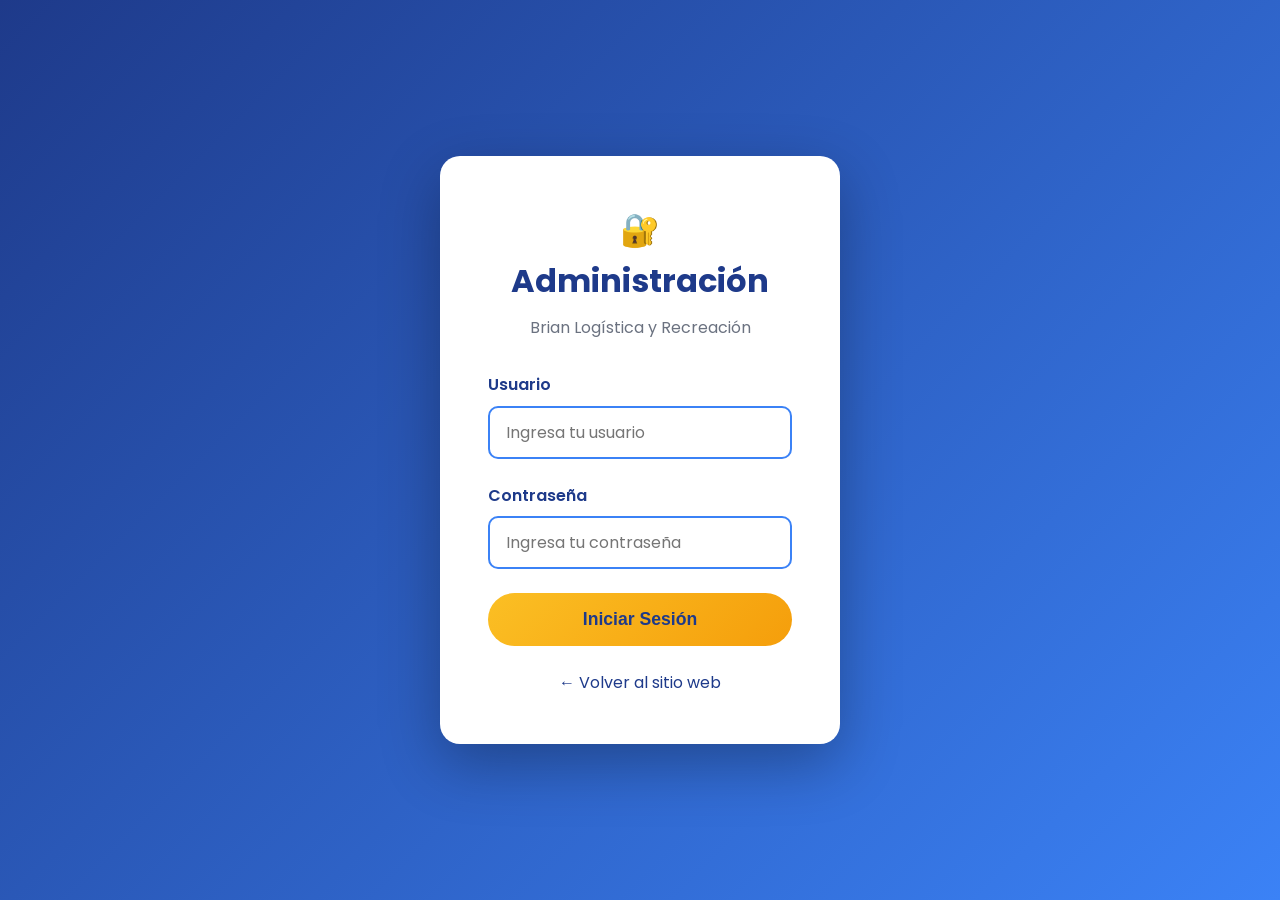
<file: admin.html>
<!DOCTYPE html>
<html lang="es">
<head>
    <meta charset="UTF-8">
    <meta name="viewport" content="width=device-width, initial-scale=1.0">
    <title>Administración - Brian Logística y Recreación</title>
    <link rel="stylesheet" href="css/style.css">
    <link href="https://fonts.googleapis.com/css2?family=Poppins:wght@300;400;600;700;800&display=swap" rel="stylesheet">
    <style>
        .admin-login-container {
            min-height: 100vh;
            display: flex;
            align-items: center;
            justify-content: center;
            background: linear-gradient(135deg, var(--azul-principal) 0%, var(--azul-claro) 100%);
            padding: 2rem;
        }

        .login-box {
            background: var(--blanco);
            padding: 3rem;
            border-radius: 20px;
            box-shadow: 0 20px 60px rgba(0, 0, 0, 0.3);
            width: 100%;
            max-width: 400px;
        }

        .login-box h2 {
            color: var(--azul-principal);
            font-size: 2rem;
            text-align: center;
            margin-bottom: 0.5rem;
        }

        .login-box .subtitle {
            text-align: center;
            color: var(--gris);
            margin-bottom: 2rem;
        }

        .login-form .form-group {
            margin-bottom: 1.5rem;
        }

        .login-form label {
            display: block;
            color: var(--azul-principal);
            font-weight: 600;
            margin-bottom: 0.5rem;
        }

        .login-form input {
            width: 100%;
            padding: 0.75rem 1rem;
            border: 2px solid var(--azul-claro);
            border-radius: 10px;
            font-size: 1rem;
            transition: all 0.3s ease;
        }

        .login-form input:focus {
            outline: none;
            border-color: var(--amarillo);
            box-shadow: 0 0 10px rgba(251, 191, 36, 0.3);
        }

        .btn-login {
            width: 100%;
            padding: 1rem;
            background: linear-gradient(135deg, var(--amarillo) 0%, var(--amarillo-oscuro) 100%);
            color: var(--azul-principal);
            border: none;
            border-radius: 50px;
            font-size: 1.1rem;
            font-weight: 700;
            cursor: pointer;
            transition: all 0.3s ease;
        }

        .btn-login:hover {
            transform: translateY(-3px);
            box-shadow: 0 6px 20px rgba(251, 191, 36, 0.4);
        }

        .error-message {
            background: #fee;
            color: #c00;
            padding: 1rem;
            border-radius: 10px;
            margin-bottom: 1rem;
            text-align: center;
            display: none;
        }

        /* Panel de administración */
        .admin-panel {
            display: none;
            max-width: 1200px;
            margin: 0 auto;
            padding: 2rem 1rem;
        }

        .admin-header {
            display: flex;
            justify-content: space-between;
            align-items: center;
            margin-bottom: 2rem;
            background: var(--blanco);
            padding: 1.5rem 2rem;
            border-radius: 15px;
            box-shadow: 0 4px 20px rgba(0, 0, 0, 0.1);
        }

        .admin-header h1 {
            color: var(--azul-principal);
            font-size: 2rem;
        }

        .btn-logout {
            background: linear-gradient(135deg, var(--naranja), var(--rosa));
            color: var(--blanco);
            padding: 0.75rem 2rem;
            border-radius: 50px;
            text-decoration: none;
            font-weight: 600;
            transition: all 0.3s ease;
        }

        .btn-logout:hover {
            transform: translateY(-2px);
            box-shadow: 0 4px 15px rgba(249, 115, 22, 0.4);
        }

        .messages-container {
            background: var(--blanco);
            border-radius: 20px;
            padding: 2rem;
            box-shadow: 0 4px 20px rgba(0, 0, 0, 0.1);
        }

        .messages-header {
            display: flex;
            justify-content: space-between;
            align-items: center;
            margin-bottom: 2rem;
            padding-bottom: 1rem;
            border-bottom: 2px solid var(--gris-claro);
        }

        .messages-header h2 {
            color: var(--azul-principal);
        }

        .message-count {
            background: var(--amarillo);
            color: var(--azul-principal);
            padding: 0.5rem 1rem;
            border-radius: 50px;
            font-weight: 700;
        }

        .messages-list {
            display: flex;
            flex-direction: column;
            gap: 1.5rem;
        }

        .message-card {
            background: var(--gris-claro);
            border-radius: 15px;
            padding: 1.5rem;
            border-left: 5px solid var(--azul-claro);
            transition: all 0.3s ease;
        }

        .message-card:hover {
            transform: translateX(5px);
            box-shadow: 0 4px 15px rgba(0, 0, 0, 0.1);
        }

        .message-card.unread {
            border-left-color: var(--amarillo);
            background: linear-gradient(135deg, var(--amarillo-pastel) 0%, var(--gris-claro) 100%);
        }

        .message-header {
            display: flex;
            justify-content: space-between;
            align-items: center;
            margin-bottom: 1rem;
            flex-wrap: wrap;
            gap: 1rem;
        }

        .message-sender {
            font-weight: 700;
            color: var(--azul-principal);
            font-size: 1.1rem;
        }

        .message-date {
            color: var(--gris);
            font-size: 0.9rem;
        }

        .message-contact {
            display: flex;
            gap: 1.5rem;
            margin-bottom: 1rem;
            flex-wrap: wrap;
        }

        .message-contact span {
            color: var(--gris-oscuro);
            font-size: 0.95rem;
        }

        .message-contact strong {
            color: var(--azul-principal);
        }

        .message-body {
            background: var(--blanco);
            padding: 1rem;
            border-radius: 10px;
            color: var(--gris-oscuro);
            line-height: 1.6;
        }

        .message-actions {
            display: flex;
            gap: 1rem;
            margin-top: 1rem;
            flex-wrap: wrap;
        }

        .btn-action {
            padding: 0.5rem 1rem;
            border-radius: 50px;
            text-decoration: none;
            font-weight: 600;
            font-size: 0.9rem;
            transition: all 0.3s ease;
            display: inline-flex;
            align-items: center;
            gap: 0.5rem;
        }

        .btn-whatsapp {
            background: #25D366;
            color: var(--blanco);
        }

        .btn-whatsapp:hover {
            background: #128C7E;
        }

        .btn-email {
            background: var(--azul-claro);
            color: var(--blanco);
        }

        .btn-email:hover {
            background: var(--azul-principal);
        }

        .btn-mark-read {
            background: var(--amarillo);
            color: var(--azul-principal);
        }

        .btn-mark-read:hover {
            background: var(--amarillo-oscuro);
        }

        .btn-delete {
            background: var(--rosa);
            color: var(--blanco);
        }

        .btn-delete:hover {
            background: var(--naranja);
        }

        .no-messages {
            text-align: center;
            padding: 3rem;
            color: var(--gris);
        }

        .no-messages-icon {
            font-size: 4rem;
            margin-bottom: 1rem;
        }

        @media (max-width: 768px) {
            .admin-header {
                flex-direction: column;
                gap: 1rem;
                text-align: center;
            }

            .message-header {
                flex-direction: column;
                align-items: flex-start;
            }

            .message-contact {
                flex-direction: column;
                gap: 0.5rem;
            }
        }
    </style>
</head>
<body>
    <!-- Login Section -->
    <div id="loginSection" class="admin-login-container">
        <div class="login-box">
            <h2>🔐 Administración</h2>
            <p class="subtitle">Brian Logística y Recreación</p>
            
            <div id="errorMessage" class="error-message"></div>
            
            <form id="loginForm" class="login-form">
                <div class="form-group">
                    <label for="username">Usuario</label>
                    <input type="text" id="username" name="username" required placeholder="Ingresa tu usuario">
                </div>
                <div class="form-group">
                    <label for="password">Contraseña</label>
                    <input type="password" id="password" name="password" required placeholder="Ingresa tu contraseña">
                </div>
                <button type="submit" class="btn-login">Iniciar Sesión</button>
            </form>
            
            <div style="text-align: center; margin-top: 1.5rem;">
                <a href="index.html" style="color: var(--azul-principal); text-decoration: none;">← Volver al sitio web</a>
            </div>
        </div>
    </div>

    <!-- Admin Panel -->
    <div id="adminPanel" class="admin-panel">
        <div class="admin-header">
            <div>
                <h1>📋 Panel de Administración</h1>
                <p style="color: var(--gris);">Bienvenido, <strong id="adminName">Brian García</strong></p>
            </div>
            <a href="#" id="logoutBtn" class="btn-logout">Cerrar Sesión 🚪</a>
        </div>

        <div class="messages-container">
            <div class="messages-header">
                <h2>💌 Mensajes de Contacto</h2>
                <span class="message-count" id="messageCount">0 mensajes</span>
            </div>

            <div id="messagesList" class="messages-list">
                <!-- Los mensajes se cargarán aquí -->
            </div>
        </div>
    </div>

    <script src="js/admin.js"></script>
</body>
</html>
</file>
<file: css/style.css>
/* ========================================
   BRIAN LOGÍSTICA Y RECREACIÓN
   Diseño Moderno - Estilo Picardías
   ======================================== */

/* Variables de colores */
:root {
    --azul-principal: #1E3A8A;
    --azul-claro: #3B82F6;
    --amarillo: #FBBF24;
    --amarillo-oscuro: #F59E0B;
    --blanco: #FFFFFF;
    --gris-claro: #F3F4F6;
    --gris: #6B7280;
    --gris-oscuro: #1F2937;
    --naranja: #F97316;
    --rosa: #EC4899;
    --verde: #10B981;
}

/* Reset */
* {
    margin: 0;
    padding: 0;
    box-sizing: border-box;
}

html {
    scroll-behavior: smooth;
}

body {
    font-family: 'Poppins', sans-serif;
    line-height: 1.6;
    color: var(--gris-oscuro);
    background: var(--blanco);
    overflow-x: hidden;
}

/* ========================================
   GLOBOS DECORATIVOS
   ======================================== */
.balloons-container {
    position: fixed;
    top: 0;
    left: 0;
    width: 100%;
    height: 100%;
    pointer-events: none;
    z-index: 1;
    overflow: hidden;
}

.balloon {
    position: absolute;
    font-size: 4rem;
    opacity: 0.8;
}

.balloon-1 { top: 5%; left: 5%; }
.balloon-2 { top: 8%; left: 88%; }
.balloon-3 { top: 12%; left: 15%; }
.balloon-4 { top: 6%; left: 78%; }
.balloon-5 { top: 10%; left: 50%; }

/* ========================================
   HEADER
   ======================================== */
header {
    background: linear-gradient(135deg, var(--azul-principal) 0%, var(--azul-claro) 100%);
    padding: 1rem 0;
    position: sticky;
    top: 0;
    z-index: 1000;
    box-shadow: 0 4px 20px rgba(0, 0, 0, 0.1);
}

.header-container {
    max-width: 1200px;
    margin: 0 auto;
    padding: 0 1rem;
}

.logo-section {
    display: flex;
    align-items: center;
    justify-content: center;
    gap: 1.5rem;
    margin-bottom: 1rem;
}

.header-logo {
    width: 100px;
    height: 100px;
    object-fit: contain;
    border-radius: 50%;
    border: 3px solid var(--amarillo);
    box-shadow: 0 4px 15px rgba(0, 0, 0, 0.2);
    background: var(--blanco);
}

.header-text h1 {
    color: var(--blanco);
    font-size: 2rem;
    font-weight: 700;
    text-shadow: 2px 2px 4px rgba(0, 0, 0, 0.3);
}

.tagline {
    color: var(--amarillo);
    font-size: 0.95rem;
    font-weight: 400;
    font-style: italic;
}

nav {
    display: flex;
    flex-wrap: wrap;
    justify-content: center;
    gap: 0.75rem;
}

.nav-btn {
    background: var(--blanco);
    color: var(--azul-principal);
    text-decoration: none;
    padding: 0.75rem 1.5rem;
    border-radius: 50px;
    font-weight: 600;
    font-size: 0.95rem;
    transition: all 0.3s ease;
    box-shadow: 0 2px 10px rgba(0, 0, 0, 0.1);
}

.nav-btn:hover {
    background: var(--amarillo);
    transform: translateY(-2px);
    box-shadow: 0 4px 15px rgba(0, 0, 0, 0.2);
}

/* ========================================
   HERO SECTION
   ======================================== */
.hero-section {
    background: linear-gradient(rgba(0, 0, 0, 0.6), rgba(0, 0, 0, 0.6)), url('../luffy.png');
    background-size: cover;
    background-position: center;
    background-attachment: fixed;
    padding: 5rem 1rem;
    text-align: center;
    position: relative;
    overflow: hidden;
}

.hero-section::before {
    content: '';
    position: absolute;
    top: 0;
    left: 0;
    right: 0;
    bottom: 0;
    background: rgba(0, 0, 0, 0.4);
}

.hero-content {
    position: relative;
    z-index: 1;
    max-width: 800px;
    margin: 0 auto;
}

.hero-content h2 {
    color: var(--blanco);
    font-size: 3rem;
    font-weight: 800;
    margin-bottom: 1rem;
    text-shadow: 3px 3px 6px rgba(0, 0, 0, 0.5);
}

.hero-content > p {
    color: var(--blanco);
    font-size: 1.25rem;
    margin-bottom: 2rem;
    opacity: 0.95;
    text-shadow: 2px 2px 4px rgba(0, 0, 0, 0.5);
}

.hero-buttons {
    display: flex;
    gap: 1rem;
    justify-content: center;
    flex-wrap: wrap;
}

.btn-primary {
    background: var(--amarillo);
    color: var(--azul-principal);
    padding: 1rem 2.5rem;
    border-radius: 50px;
    text-decoration: none;
    font-weight: 700;
    font-size: 1.1rem;
    transition: all 0.3s ease;
    box-shadow: 0 4px 15px rgba(251, 191, 36, 0.4);
}

.btn-primary:hover {
    background: var(--amarillo-oscuro);
    transform: translateY(-3px);
    box-shadow: 0 6px 20px rgba(251, 191, 36, 0.6);
}

.btn-secondary {
    background: transparent;
    color: var(--blanco);
    padding: 1rem 2.5rem;
    border-radius: 50px;
    text-decoration: none;
    font-weight: 700;
    font-size: 1.1rem;
    border: 3px solid var(--blanco);
    transition: all 0.3s ease;
}

.btn-secondary:hover {
    background: var(--blanco);
    color: var(--azul-principal);
    transform: translateY(-3px);
}

.hero-stats {
    display: flex;
    justify-content: center;
    gap: 3rem;
    margin-top: 3rem;
    flex-wrap: wrap;
    position: relative;
    z-index: 1;
}

.stat-item {
    text-align: center;
    background: rgba(255, 255, 255, 0.15);
    padding: 1.5rem 2rem;
    border-radius: 15px;
    backdrop-filter: blur(10px);
    border: 2px solid rgba(255, 255, 255, 0.3);
}

.stat-number {
    display: block;
    color: var(--amarillo);
    font-size: 2.5rem;
    font-weight: 800;
    text-shadow: 2px 2px 4px rgba(0, 0, 0, 0.5);
}

.stat-label {
    color: var(--blanco);
    font-size: 0.9rem;
    font-weight: 400;
}

/* ========================================
   QUIÉNES SOMOS
   ======================================== */
.about-section {
    background: var(--blanco);
    padding: 5rem 1rem;
}

.about-container {
    max-width: 1200px;
    margin: 0 auto;
    display: grid;
    grid-template-columns: 1fr 1fr;
    gap: 4rem;
    align-items: center;
}

.about-image {
    position: relative;
}

.about-img {
    width: 100%;
    height: 500px;
    object-fit: cover;
    border-radius: 20px;
    box-shadow: 0 20px 40px rgba(0, 0, 0, 0.15);
    border: 5px solid var(--amarillo);
}

.about-content {
    padding: 2rem;
}

.about-title {
    font-size: 3rem;
    font-weight: 800;
    color: var(--azul-principal);
    margin-bottom: 1.5rem;
    position: relative;
    display: inline-block;
}

.about-title::after {
    content: '';
    position: absolute;
    bottom: -10px;
    left: 0;
    width: 80px;
    height: 4px;
    background: linear-gradient(90deg, var(--amarillo), var(--naranja));
    border-radius: 2px;
}

.about-description {
    font-size: 1.1rem;
    line-height: 1.8;
    color: var(--gris);
    text-align: justify;
}

@media (max-width: 768px) {
    .about-container {
        grid-template-columns: 1fr;
        gap: 2rem;
    }
    
    .about-img {
        height: 350px;
    }
    
    .about-title {
        font-size: 2rem;
    }
}

/* ========================================
   SECCIONES GENERALES
   ======================================== */
.section-header {
    text-align: center;
    margin-bottom: 3rem;
}

.section-title {
    font-size: 2.5rem;
    font-weight: 800;
    color: var(--azul-principal);
    margin-bottom: 0.5rem;
    position: relative;
    display: inline-block;
}

.section-title::after {
    content: '';
    position: absolute;
    bottom: -10px;
    left: 50%;
    transform: translateX(-50%);
    width: 80px;
    height: 4px;
    background: linear-gradient(90deg, var(--amarillo), var(--naranja));
    border-radius: 2px;
}

.section-subtitle {
    color: var(--gris);
    font-size: 1.1rem;
    margin-top: 1rem;
}

section {
    padding: 5rem 1rem;
    max-width: 1200px;
    margin: 0 auto;
}

/* ========================================
   SERVICIOS - SLIDER HORIZONTAL
   ======================================== */
.services-section {
    background: var(--gris-claro);
    border-radius: 30px;
    margin: 2rem auto;
}

.services-slider-container {
    position: relative;
    max-width: 1200px;
    margin: 0 auto;
    padding: 0 60px;
    overflow: hidden;
}

.services-slider {
    display: flex;
    gap: 1.5rem;
    overflow-x: auto;
    scroll-behavior: smooth;
    scrollbar-width: none;
    -ms-overflow-style: none;
    padding: 1rem 0;
}

.services-slider::-webkit-scrollbar {
    display: none;
}

.service-card {
    background: var(--blanco);
    border-radius: 20px;
    padding: 1.5rem;
    box-shadow: 0 4px 20px rgba(0, 0, 0, 0.08);
    transition: all 0.3s ease;
    position: relative;
    overflow: hidden;
    border: 2px solid transparent;
    flex: 0 0 320px;
}

.service-card:hover {
    transform: translateY(-10px);
    box-shadow: 0 20px 40px rgba(0, 0, 0, 0.15);
    border-color: var(--amarillo);
}

.service-card.featured {
    border-color: var(--azul-claro);
    background: linear-gradient(135deg, var(--blanco) 0%, var(--gris-claro) 100%);
}

.featured-badge {
    position: absolute;
    top: 1rem;
    right: 1rem;
    background: linear-gradient(135deg, var(--naranja), var(--rosa));
    color: var(--blanco);
    padding: 0.5rem 1rem;
    border-radius: 50px;
    font-size: 0.8rem;
    font-weight: 600;
    z-index: 10;
}

.service-image {
    width: 100%;
    height: 240px;
    object-fit: cover;
    border-radius: 15px;
    margin-bottom: 1rem;
    border: 2px solid var(--gris-claro);
}

.service-card h3 {
    color: var(--azul-principal);
    font-size: 1.4rem;
    font-weight: 700;
    margin-bottom: 1rem;
    text-align: center;
}

.service-card > p {
    color: var(--gris);
    text-align: center;
    margin-bottom: 1.5rem;
}

.service-features {
    list-style: none;
    margin-bottom: 1.5rem;
}

.service-features li {
    padding: 0.5rem 0;
    color: var(--gris-oscuro);
    font-size: 0.95rem;
    border-bottom: 1px dashed var(--gris-claro);
}

.service-features li:last-child {
    border-bottom: none;
}

.btn-service {
    display: block;
    background: linear-gradient(135deg, var(--azul-principal), var(--azul-claro));
    color: var(--blanco);
    text-align: center;
    padding: 0.75rem;
    border-radius: 50px;
    text-decoration: none;
    font-weight: 600;
    transition: all 0.3s ease;
}

.btn-service:hover {
    background: linear-gradient(135deg, var(--amarillo), var(--amarillo-oscuro));
    color: var(--azul-principal);
    transform: scale(1.05);
}

/* ========================================
   EVENTOS - SLIDER HORIZONTAL
   ======================================== */
.events-section {
    background: var(--blanco);
}

.events-slider-container {
    position: relative;
    max-width: 1200px;
    margin: 0 auto;
    padding: 0 60px;
    overflow: hidden;
}

.events-slider {
    display: flex;
    gap: 1.5rem;
    overflow-x: auto;
    scroll-behavior: smooth;
    scrollbar-width: none;
    -ms-overflow-style: none;
    padding: 1rem 0;
}

.events-slider::-webkit-scrollbar {
    display: none;
}

.event-item {
    position: relative;
    border-radius: 20px;
    overflow: hidden;
    flex: 0 0 280px;
    aspect-ratio: 1;
    cursor: pointer;
    transition: transform 0.3s ease;
}

.event-item:hover {
    transform: scale(1.05);
}

.event-image {
    width: 100%;
    height: 100%;
    object-fit: cover;
    transition: transform 0.5s ease;
}

.event-item:hover .event-image {
    transform: scale(1.1);
}

.event-overlay {
    position: absolute;
    bottom: 0;
    left: 0;
    right: 0;
    background: linear-gradient(transparent, rgba(30, 58, 138, 0.9));
    padding: 2rem 1.5rem 1.5rem;
    transform: translateY(100%);
    transition: transform 0.3s ease;
}

.event-item:hover .event-overlay {
    transform: translateY(0);
}

.event-overlay h3 {
    color: var(--blanco);
    font-size: 1.3rem;
    font-weight: 700;
    margin-bottom: 0.25rem;
}

.event-overlay p {
    color: var(--amarillo);
    font-size: 0.9rem;
}

/* Botones del slider */
.slider-btn {
    position: absolute;
    top: 50%;
    transform: translateY(-50%);
    width: 50px;
    height: 50px;
    border-radius: 50%;
    background: linear-gradient(135deg, var(--azul-principal), var(--azul-claro));
    color: var(--blanco);
    border: none;
    font-size: 1.5rem;
    cursor: pointer;
    z-index: 10;
    transition: all 0.3s ease;
    box-shadow: 0 4px 15px rgba(0, 0, 0, 0.3);
    display: flex;
    align-items: center;
    justify-content: center;
}

.slider-btn:hover {
    background: linear-gradient(135deg, var(--amarillo), var(--amarillo-oscuro));
    color: var(--azul-principal);
    transform: translateY(-50%) scale(1.1);
    box-shadow: 0 6px 20px rgba(251, 191, 36, 0.5);
}

.prev-btn {
    left: 0;
}

.next-btn {
    right: 0;
}

@media (max-width: 768px) {
    .events-slider-container {
        padding: 0 40px;
    }
    
    .slider-btn {
        width: 40px;
        height: 40px;
        font-size: 1.2rem;
    }
    
    .event-item {
        flex: 0 0 220px;
    }
}

@media (max-width: 480px) {
    .events-slider-container {
        padding: 0 30px;
    }
    
    .event-item {
        flex: 0 0 180px;
    }
}

/* ========================================
   PRODUCTOS
   ======================================== */
.products-section {
    background: var(--gris-claro);
    border-radius: 30px;
    margin: 2rem auto;
}

.products-grid {
    display: grid;
    grid-template-columns: repeat(auto-fit, minmax(300px, 1fr));
    gap: 2.5rem;
}

.product-card {
    background: var(--blanco);
    border-radius: 20px;
    padding: 2rem;
    box-shadow: 0 4px 20px rgba(0, 0, 0, 0.08);
    transition: all 0.3s ease;
    text-align: center;
}

.product-card:hover {
    transform: scale(1.05);
    box-shadow: 0 10px 30px rgba(0, 0, 0, 0.15);
}

.product-image {
    width: 100%;
    height: 280px;
    object-fit: contain;
    border-radius: 15px;
    margin-bottom: 1.5rem;
}

.product-title {
    color: var(--azul-principal);
    font-size: 1.4rem;
    font-weight: 700;
    margin-bottom: 0.75rem;
}

.product-description {
    color: var(--gris);
    margin-bottom: 1rem;
    font-size: 0.95rem;
    line-height: 1.6;
}

.product-price {
    color: var(--naranja);
    font-size: 1.6rem;
    font-weight: 800;
}

/* ========================================
   CONTACTO
   ======================================== */
.contact-section {
    background: var(--blanco);
}

.contact-container {
    display: grid;
    grid-template-columns: repeat(auto-fit, minmax(300px, 1fr));
    gap: 3rem;
}

.contact-info {
    display: flex;
    flex-direction: column;
    gap: 1.5rem;
}

.contact-item {
    display: flex;
    align-items: center;
    gap: 1rem;
    background: var(--gris-claro);
    padding: 1.5rem;
    border-radius: 15px;
    transition: all 0.3s ease;
}

.contact-item:hover {
    background: var(--azul-principal);
    transform: translateX(10px);
}

.contact-item:hover .contact-icon,
.contact-item:hover h4,
.contact-item:hover p {
    color: var(--blanco);
}

.contact-icon {
    font-size: 2.5rem;
}

.contact-item h4 {
    color: var(--azul-principal);
    font-weight: 600;
    margin-bottom: 0.25rem;
}

.contact-item p {
    color: var(--gris);
}

.contact-form {
    background: var(--gris-claro);
    padding: 2rem;
    border-radius: 20px;
}

.contact-form h3 {
    color: var(--azul-principal);
    font-size: 1.5rem;
    text-align: center;
    margin-bottom: 1.5rem;
}

.form-group {
    margin-bottom: 1.25rem;
}

.form-group label {
    display: block;
    font-weight: 600;
    color: var(--azul-principal);
    margin-bottom: 0.5rem;
}

.form-group input,
.form-group textarea {
    width: 100%;
    padding: 0.75rem 1rem;
    border: 2px solid var(--azul-claro);
    border-radius: 10px;
    font-family: 'Poppins', sans-serif;
    font-size: 1rem;
    transition: all 0.3s ease;
}

.form-group input:focus,
.form-group textarea:focus {
    outline: none;
    border-color: var(--amarillo);
    box-shadow: 0 0 10px rgba(251, 191, 36, 0.3);
}

.form-group textarea {
    min-height: 120px;
    resize: vertical;
}

.btn-submit {
    width: 100%;
    padding: 1rem;
    background: linear-gradient(135deg, var(--azul-principal), var(--azul-claro));
    color: var(--blanco);
    border: none;
    border-radius: 50px;
    font-family: 'Poppins', sans-serif;
    font-size: 1.1rem;
    font-weight: 700;
    cursor: pointer;
    transition: all 0.3s ease;
}

.btn-submit:hover {
    background: linear-gradient(135deg, var(--azul-claro), var(--azul-principal));
    transform: translateY(-3px);
    box-shadow: 0 6px 20px rgba(30, 58, 138, 0.4);
}

/* ========================================
   FOOTER
   ======================================== */
footer {
    background: linear-gradient(135deg, var(--azul-principal) 0%, var(--gris-oscuro) 100%);
    padding: 3rem 1rem;
    margin-top: 3rem;
}

.footer-content {
    max-width: 1200px;
    margin: 0 auto;
    text-align: center;
}

.footer-logo {
    display: flex;
    align-items: center;
    justify-content: center;
    gap: 0.5rem;
    margin-bottom: 1rem;
}

.footer-icon {
    font-size: 2.5rem;
}

.footer-logo h3 {
    color: var(--blanco);
    font-size: 1.5rem;
    font-weight: 700;
}

.footer-tagline {
    color: var(--amarillo);
    font-style: italic;
    margin-bottom: 1.5rem;
}

.footer-social {
    display: flex;
    justify-content: center;
    gap: 1rem;
    flex-wrap: wrap;
    margin-bottom: 1.5rem;
}

.social-link {
    background: var(--blanco);
    color: var(--azul-principal);
    text-decoration: none;
    padding: 0.75rem 1.5rem;
    border-radius: 50px;
    font-weight: 600;
    transition: all 0.3s ease;
}

.social-link:hover {
    background: var(--amarillo);
    transform: scale(1.1);
}

.copyright {
    color: var(--gris);
    font-size: 0.9rem;
}

/* ========================================
   RESPONSIVE
   ======================================== */
@media (max-width: 768px) {
    .header-logo {
        width: 80px;
        height: 80px;
    }
    
    .header-text h1 {
        font-size: 1.5rem;
    }
    
    .hero-content h2 {
        font-size: 2rem;
    }
    
    .hero-stats {
        gap: 1.5rem;
    }
    
    .stat-number {
        font-size: 2rem;
    }
    
    .section-title {
        font-size: 2rem;
    }
    
    .services-grid,
    .events-grid,
    .products-grid {
        grid-template-columns: 1fr;
    }
    
    .event-item.large {
        grid-row: auto;
    }
    
    .contact-container {
        grid-template-columns: 1fr;
    }
}

@media (max-width: 480px) {
    .header-logo {
        width: 60px;
        height: 60px;
    }
    
    .header-text h1 {
        font-size: 1.2rem;
    }
    
    .hero-content h2 {
        font-size: 1.5rem;
    }
    
    .hero-buttons {
        flex-direction: column;
        align-items: center;
    }
    
    .btn-primary,
    .btn-secondary {
        width: 100%;
        max-width: 250px;
    }
}
</file>
